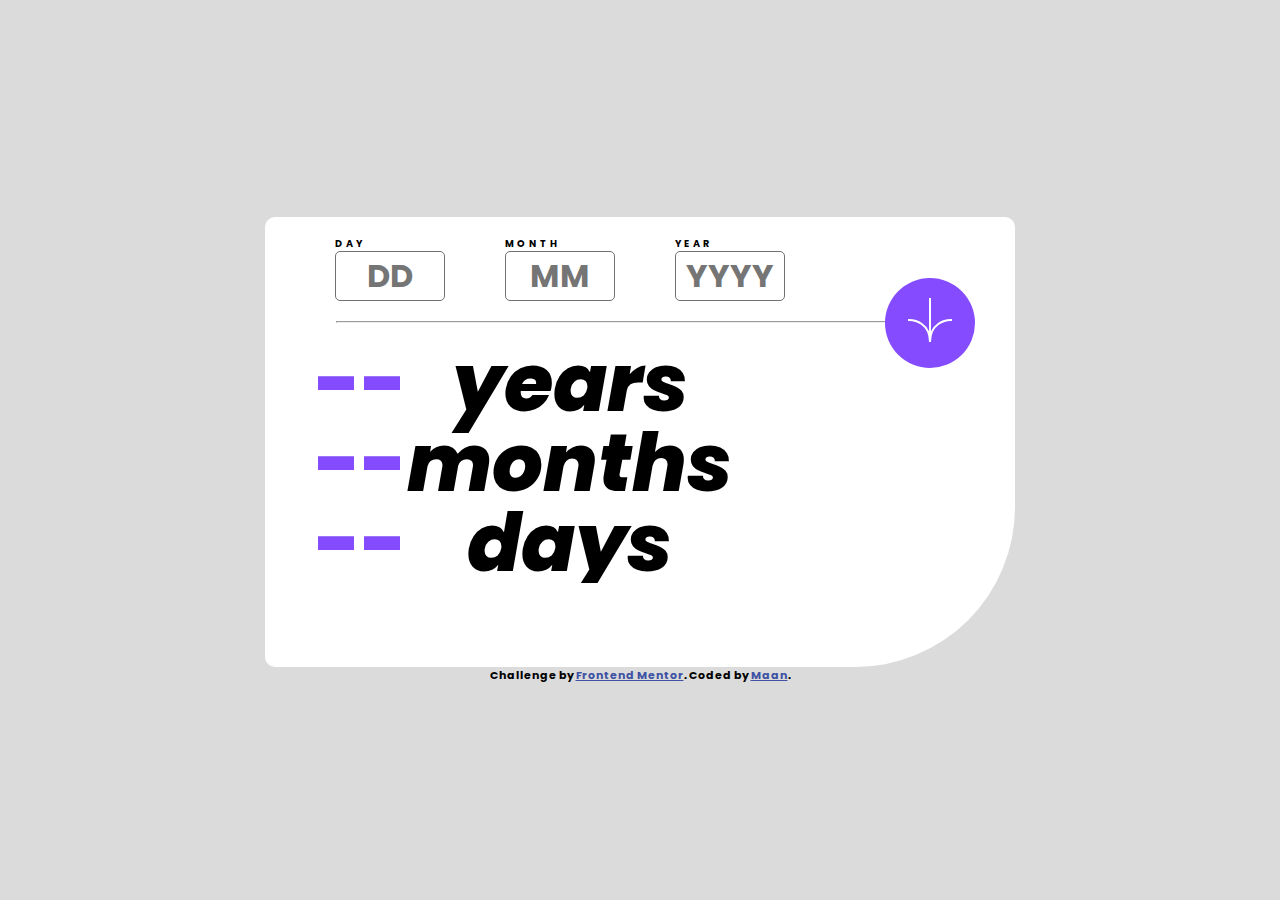
<file: index.html>
<!DOCTYPE html>
<html lang="en">
<head>
  <meta charset="UTF-8">
  <meta name="viewport" content="width=device-width, initial-scale=1.0">
  <link rel="preconnect" href="https://fonts.googleapis.com">
<link rel="preconnect" href="https://fonts.gstatic.com" crossorigin>
<link rel="preconnect" href="https://fonts.googleapis.com">
<link rel="preconnect" href="https://fonts.gstatic.com" crossorigin>
<link rel="preconnect" href="https://fonts.googleapis.com">
<link rel="preconnect" href="https://fonts.gstatic.com" crossorigin>
<link href="https://fonts.googleapis.com/css2?family=Poppins:ital,wght@0,100;0,400;0,800;1,800&display=swap" rel="stylesheet">
  <link rel="icon" type="image/png" sizes="32x32" href="./assets/images/favicon-32x32.png">
  <link href="./styles.css" rel="stylesheet">
  <title>Frontend Mentor | Age calculator app</title>
  
  
  <style>
    .attribution { font-size: 11px; text-align: center; }
    .attribution a { color: hsl(228, 45%, 44%); }
  </style>
</head>
<body>
   <div id="main-container">
  <div class="container">
  <!-- Inputs -->
    <div class="input-container"> 
      <label for="input-day" class="label-input">
        DAY
      </label>
      <input type="text" id="input-day" class="date-input" placeholder="DD">
      <p class="error"></p>
      <label for="input-month" class="label-input">
        MONTH
      </label>
      <input type="text" id="input-month" class="date-input" placeholder="MM">
      <p class="error"></p>
      <label for="input-year" class="label-input">
        YEAR
      </label>
      
      <input type="text" id="input-year" class="date-input" placeholder="YYYY">
      <p class="error"></p>
      </div>

    <!--Arrow and line -->
  
    
    <hr><button id="arrow-btn"><img id="arrow" src="assets/images/icon-arrow.svg"></button>
     
     

    <!-- Age Display-->
<div id="result-container">
    <span  class="age-output"  id="output-years"  readonly>--</span>
    <label class="label-output">years</label>

    <span  class="age-output"  id="output-months"  readonly>--</span>
    <label class="label-output">months</label>

    <span  class="age-output"  id="output-days" readonly>--</span>
    <label class="label-output">days</label>


</div>
</div>
<div class="attribution">
    Challenge by <a href="https://www.frontendmentor.io?ref=challenge" target="_blank">Frontend Mentor</a>. 
    Coded by <a href="https://github.com/MaanRaddadi/age-calculator-app-main.git">Maan</a>.
  </div>
  </div>

  
  


  <script src="assets/JS/age-calculator.js"></script>
</body>
</html>
</file>
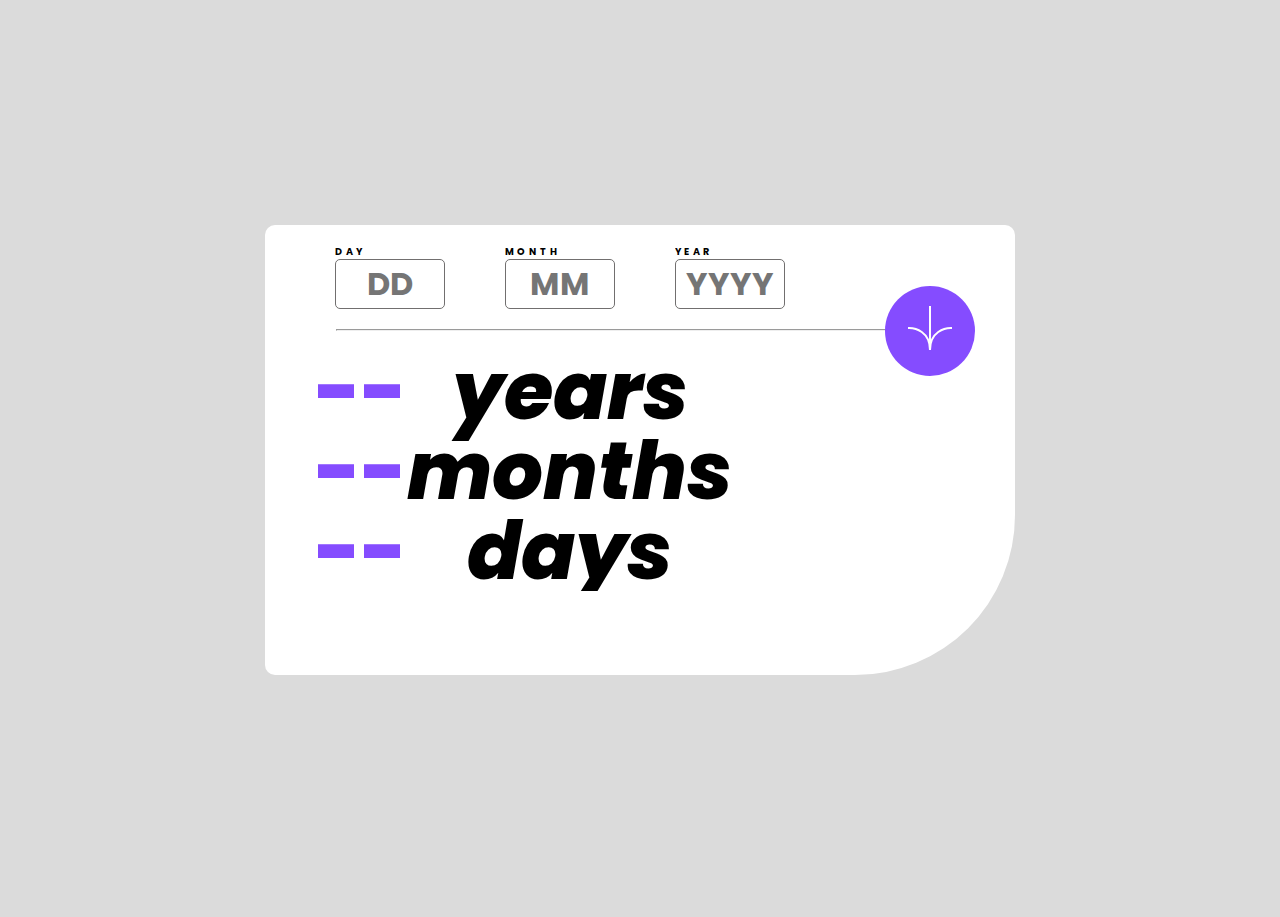
<file: age-calculator-app-main/index.html>
<!DOCTYPE html>
<html lang="en">
<head>
  <meta charset="UTF-8">
  <meta name="viewport" content="width=device-width, initial-scale=1.0">
  <link rel="preconnect" href="https://fonts.googleapis.com">
<link rel="preconnect" href="https://fonts.gstatic.com" crossorigin>
<link rel="preconnect" href="https://fonts.googleapis.com">
<link rel="preconnect" href="https://fonts.gstatic.com" crossorigin>
<link rel="preconnect" href="https://fonts.googleapis.com">
<link rel="preconnect" href="https://fonts.gstatic.com" crossorigin>
<link href="https://fonts.googleapis.com/css2?family=Poppins:ital,wght@0,100;0,400;0,800;1,800&display=swap" rel="stylesheet">
  <link rel="icon" type="image/png" sizes="32x32" href="./assets/images/favicon-32x32.png">
  <link href="/age-calculator-app-main/assets/CSS/styles.css" rel="stylesheet">
  <title>Frontend Mentor | Age calculator app</title>

  
  <style>
    .attribution { font-size: 11px; text-align: center; }
    .attribution a { color: hsl(228, 45%, 44%); }
  </style>
</head>
<body>
   <div id="main-container">
  <div class="container">
  <!-- Inputs -->
    <div class="input-container"> 
      <label for="input-day" class="label-input">
        DAY
      </label>
      <input type="text" id="input-day" class="date-input" placeholder="DD">
      <p class="error"></p>
      <label for="input-month" class="label-input">
        MONTH
      </label>
      <input type="text" id="input-month" class="date-input" placeholder="MM">
      <p class="error"></p>
      <label for="input-year" class="label-input">
        YEAR
      </label>
      
      <input type="text" id="input-year" class="date-input" placeholder="YYYY">
      <p class="error"></p>
      </div>

    <!--Arrow and line -->
  
    
    <hr><button id="arrow-btn"><img id="arrow" src="assets/images/icon-arrow.svg"></button>
     
     

    <!-- Age Display-->
<div id="result-container">
    <span  class="age-output"  id="output-years"  readonly>--</span>
    <label class="label-output">years</label>

    <span  class="age-output"  id="output-months"  readonly>--</span>
    <label class="label-output">months</label>

    <span  class="age-output"  id="output-days" readonly>--</span>
    <label class="label-output">days</label>


</div>
</div>
  </div>

  

  
  
  <div class="attribution">
    Challenge by <a href="https://www.frontendmentor.io?ref=challenge" target="_blank">Frontend Mentor</a>. 
    Coded by <a href="#">Maan</a>.
  </div>


  <script src="assets/JS/age-calculator.js"></script>
</body>
</html>
</file>
<file: styles.css>
:root {
    --Purple: hsl(259, 100%, 65%);
    --Light-red: hsl(0, 100%, 67%);
    --White: hsl(0, 0%, 100%);
    --Off-white: hsl(0, 0%, 94%);
    --Light-grey: hsl(0, 0%, 86%);
    --Smokey-grey: hsl(0, 1%, 44%);
    --Off-black: hsl(0, 0%, 8%);
}


* {
    box-sizing: border-box;
    padding: 0;
    margin: 0;
    font-family: 'Poppins', sans-serif;
    font-weight: 700;
    overflow: hidden;
    
}

body {
    background-color: var(--Light-grey);
    width: 100vw;
    height: 100vh;

}

#main-container {
    display: flex;
    justify-content: center;
    align-items: center;
    flex-direction: column;
    width: 100vw;
    height: 100vh;


}

.container {
    background-color: var(--White);
    width: 750px;
    height: 50vh;
    border-radius: 10px 10px 160px 10px;
    position: relative;
}



.input-container {
    display: grid;
    grid-auto-flow: column;
    padding: 20px;
    grid-template-columns:170px 170px;
     margin-left: 50px;
     
}

.label-input {
    font-size: 0.6em;
    letter-spacing: 3px;
    font-weight: 700;
    grid-row-start: 1;
    grid-row-end: 1;
    
}

.date-input {
    grid-row-start: 2;
    width: 110px;
    height: 50px;
    border-radius: 5px;
    font-size: 32px;
    text-align: center;
    border: 1px solid var(--Smokey-grey);
    color: black;
    
}

.date-input:focus {
    outline-color: var(--Purple);
}

.error{
    grid-row-start: 3;
    grid-row-end:3 ;
    font-weight: 400;
    color: red;
    font-size:0.75rem ;
    
}



hr {
    width: 81%;
    margin: auto;
    background: var(--Light-grey);
}

#arrow-btn {
    border-radius: 50%;
    border: none;
    background-color: var(--Purple);
    width: 90px;
    height: 90px;
    position: absolute;
    right: 40px;
    margin-top: -45px;
    cursor: pointer;
}


#arrow-btn:hover {
    background-color: var(--Off-black);
    transform: scale(0.9);
}

#result-container {
    display: grid;
    grid-template-columns: auto auto;
    grid-template-rows: 80px 80px 80px;
    margin-top: 20px;
    align-items: center;
    justify-content: left;
    font-size: 32px;
    margin-left: 50px;
    
}

.label-output {
    display: flex;
    align-items: center;
    justify-content: center;
    font-weight: 800;
    grid-column-start: 2;
    grid-column-end: 2;
    margin: right;
    font-size: 80px;
    font-style: italic;

}



.age-output {
    display: flex;
    align-items: center;
    justify-content: center;
    font-weight: 800;
    color: var(--Purple);
    font-size: 80px;
    
}


@media screen and (max-width:375px ){
    #arrow-btn{
        right: 125px;
        transform: scale(0.6);
    }

    hr{
      margin-top: 20px;  
    }
    .container{
        width: calc(100vw - 1rem);
        border-bottom-right-radius: 25%;
    }

    .input-container{
        grid-template-columns: auto;
        
    }
    
    .date-input{
        width: 60px;
        height: 50px;
        font-size: 15px;
    }

    .label-output{
        font-size: 40px;
    }

    .age-output{
        font-size: 40px;
    }

    #result-container{
        grid-template-rows: auto;
        margin-top: 50px;
    }

    .attribution{
        margin-top: 20px;
    }



}
</file>
<file: age-calculator-app-main/assets/CSS/styles.css>
:root {
    --Purple: hsl(259, 100%, 65%);
    --Light-red: hsl(0, 100%, 67%);
    --White: hsl(0, 0%, 100%);
    --Off-white: hsl(0, 0%, 94%);
    --Light-grey: hsl(0, 0%, 86%);
    --Smokey-grey: hsl(0, 1%, 44%);
    --Off-black: hsl(0, 0%, 8%);
}


* {
    box-sizing: border-box;
    padding: 0;
    margin: 0;
    font-family: 'Poppins', sans-serif;
    font-weight: 700;
    overflow: hidden;
    
}

body {
    background-color: var(--Light-grey);
    width: 100vw;
    height: 100vh;

}

#main-container {
    display: flex;
    justify-content: center;
    align-items: center;
    width: 100vw;
    height: 100vh;


}

.container {
    background-color: var(--White);
    width: 750px;
    height: 50vh;
    border-radius: 10px 10px 160px 10px;
    position: relative;
}



.input-container {
    display: grid;
    grid-auto-flow: column;
    padding: 20px;
    grid-template-columns:170px 170px;
     margin-left: 50px;
     
}

.label-input {
    font-size: 0.6em;
    letter-spacing: 3px;
    font-weight: 700;
    grid-row-start: 1;
    grid-row-end: 1;
    
}

.date-input {
    grid-row-start: 2;
    width: 110px;
    height: 50px;
    border-radius: 5px;
    font-size: 32px;
    text-align: center;
    border: 1px solid var(--Smokey-grey);
    color: black;
    
}

.date-input:focus {
    outline-color: var(--Purple);
}

.error{
    grid-row-start: 3;
    grid-row-end:3 ;
    font-weight: 400;
    color: red;
    font-size:0.75rem ;
    
}



hr {
    width: 81%;
    margin: auto;
    background: var(--Light-grey);
}

#arrow-btn {
    border-radius: 50%;
    border: none;
    background-color: var(--Purple);
    width: 90px;
    height: 90px;
    position: absolute;
    right: 40px;
    margin-top: -45px;
    cursor: pointer;
}


#arrow-btn:hover {
    background-color: var(--Off-black);
    transform: scale(0.9);
}

#result-container {
    display: grid;
    grid-template-columns: auto auto;
    grid-template-rows: 80px 80px 80px;
    margin-top: 20px;
    align-items: center;
    justify-content: left;
    font-size: 32px;
    margin-left: 50px;
    
}

.label-output {
    display: flex;
    align-items: center;
    justify-content: center;
    font-weight: 800;
    grid-column-start: 2;
    grid-column-end: 2;
    margin: right;
    font-size: 80px;
    font-style: italic;

}



.age-output {
    display: flex;
    align-items: center;
    justify-content: center;
    font-weight: 800;
    color: var(--Purple);
    font-size: 80px;
    
}


@media screen and (max-width:375px ){
    #arrow-btn{
        right: 125px;
        transform: scale(0.6);
    }

    hr{
      margin-top: 20px;  
    }
    .container{
        width: calc(100vw - 1rem);
        border-bottom-right-radius: 25%;
    }

    .input-container{
        grid-template-columns: auto;
        
    }
    
    .date-input{
        width: 60px;
        height: 50px;
        font-size: 15px;
    }

    .label-output{
        font-size: 40px;
    }

    .age-output{
        font-size: 40px;
    }

    #result-container{
        grid-template-rows: auto;
        margin-top: 50px;
    }

    .attribution{
        margin-top: -20px;
    }



}
</file>
